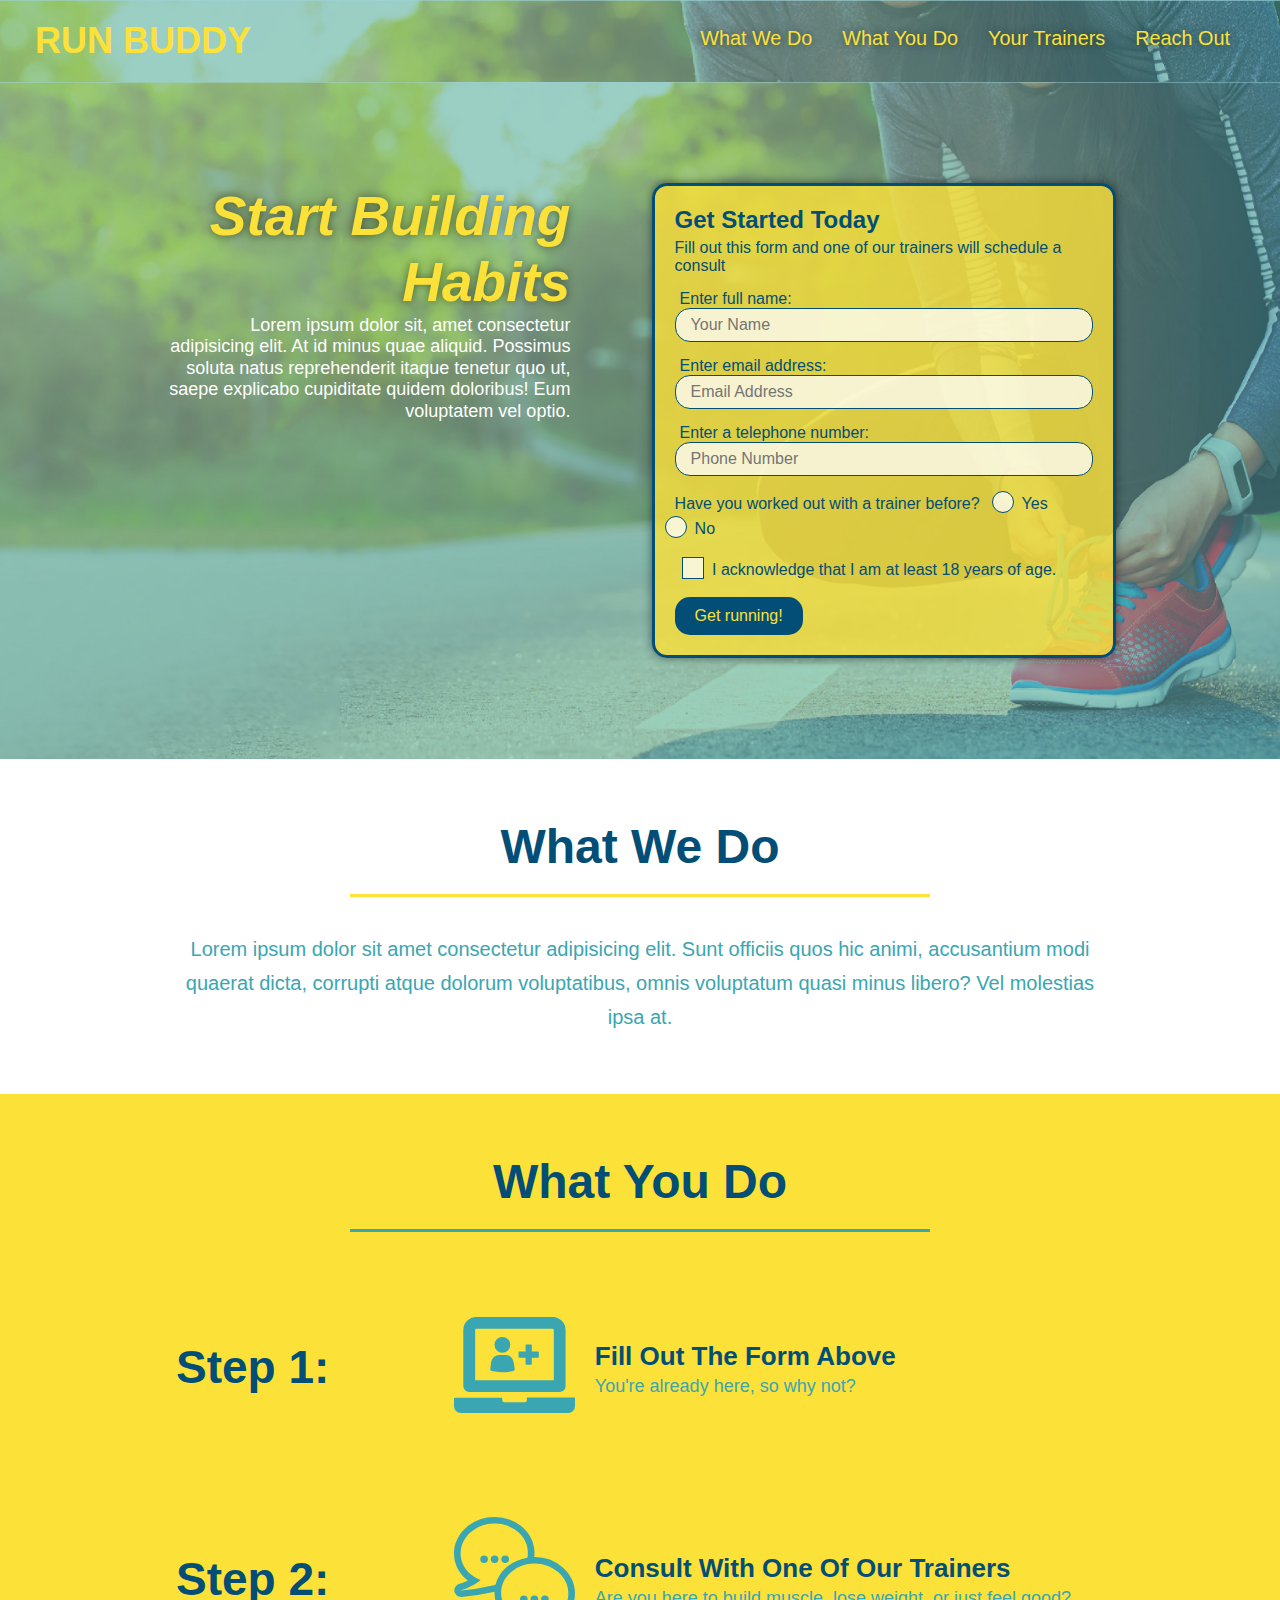
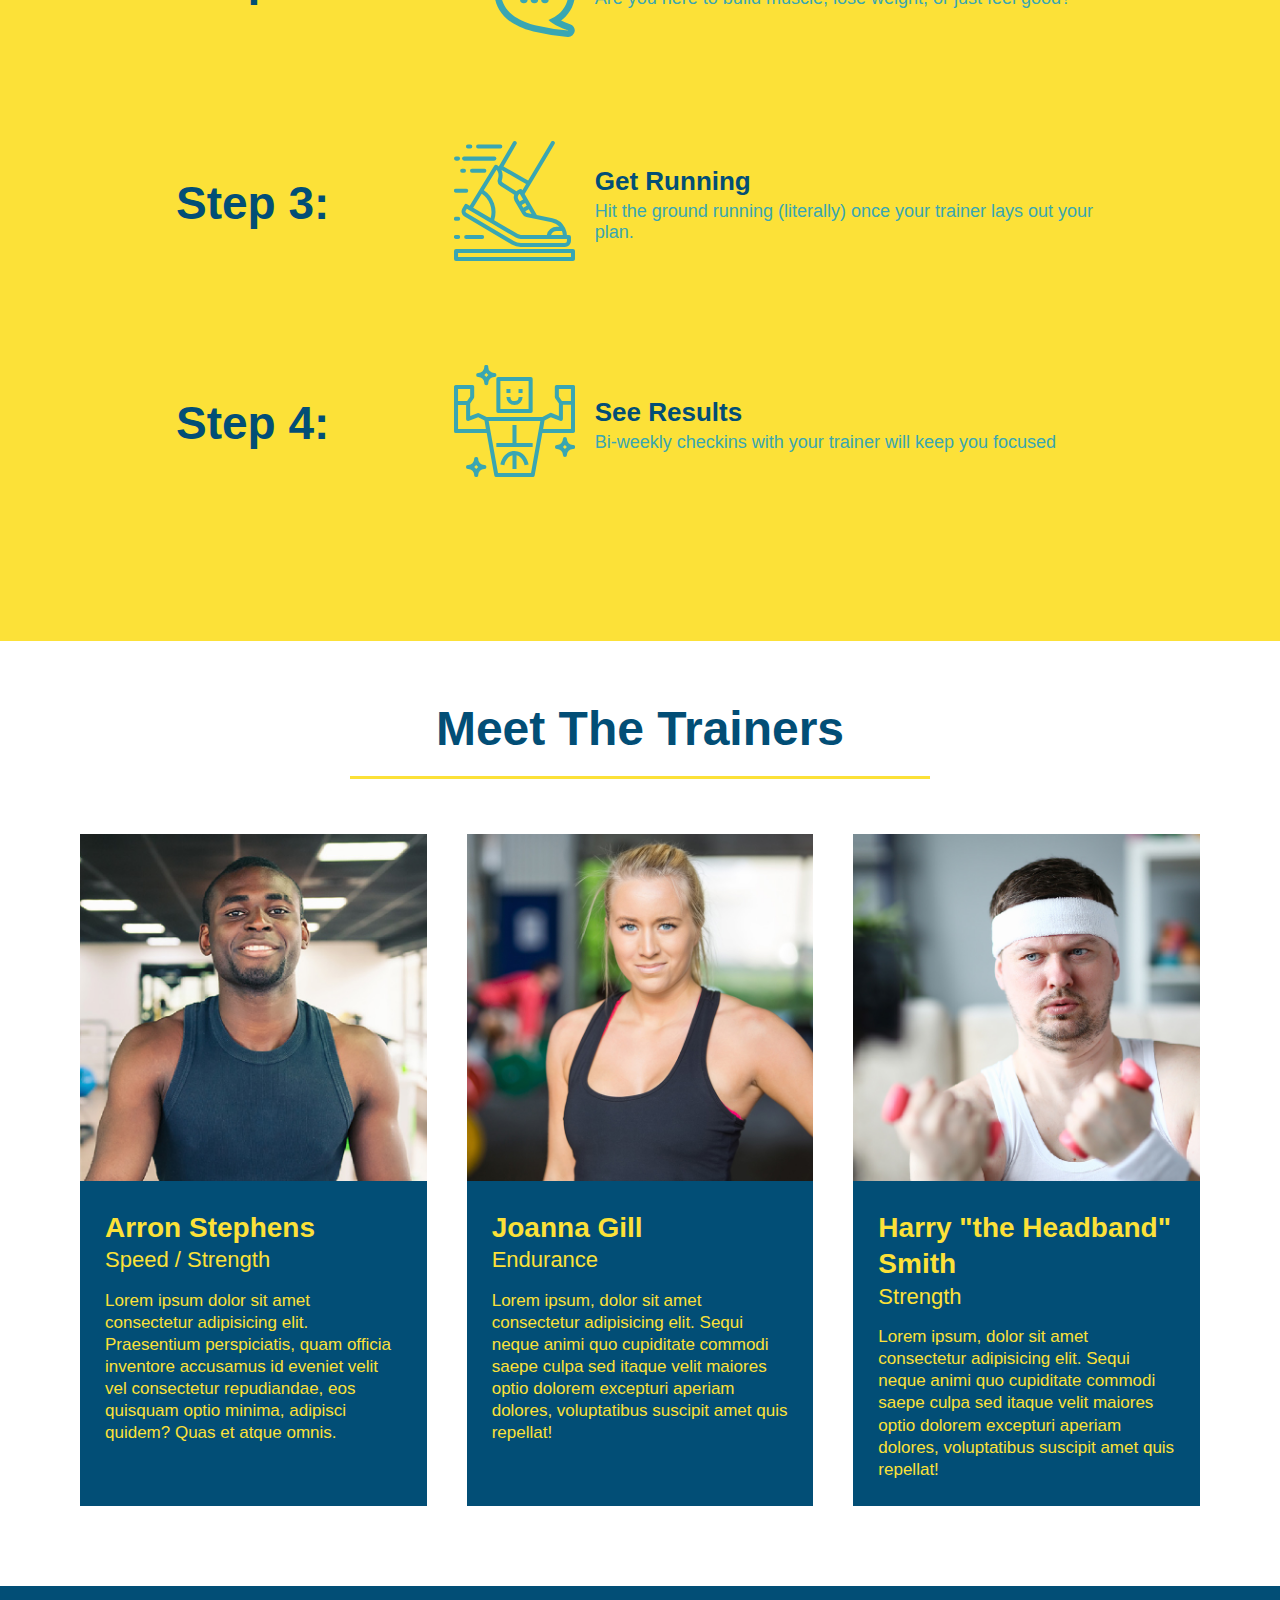
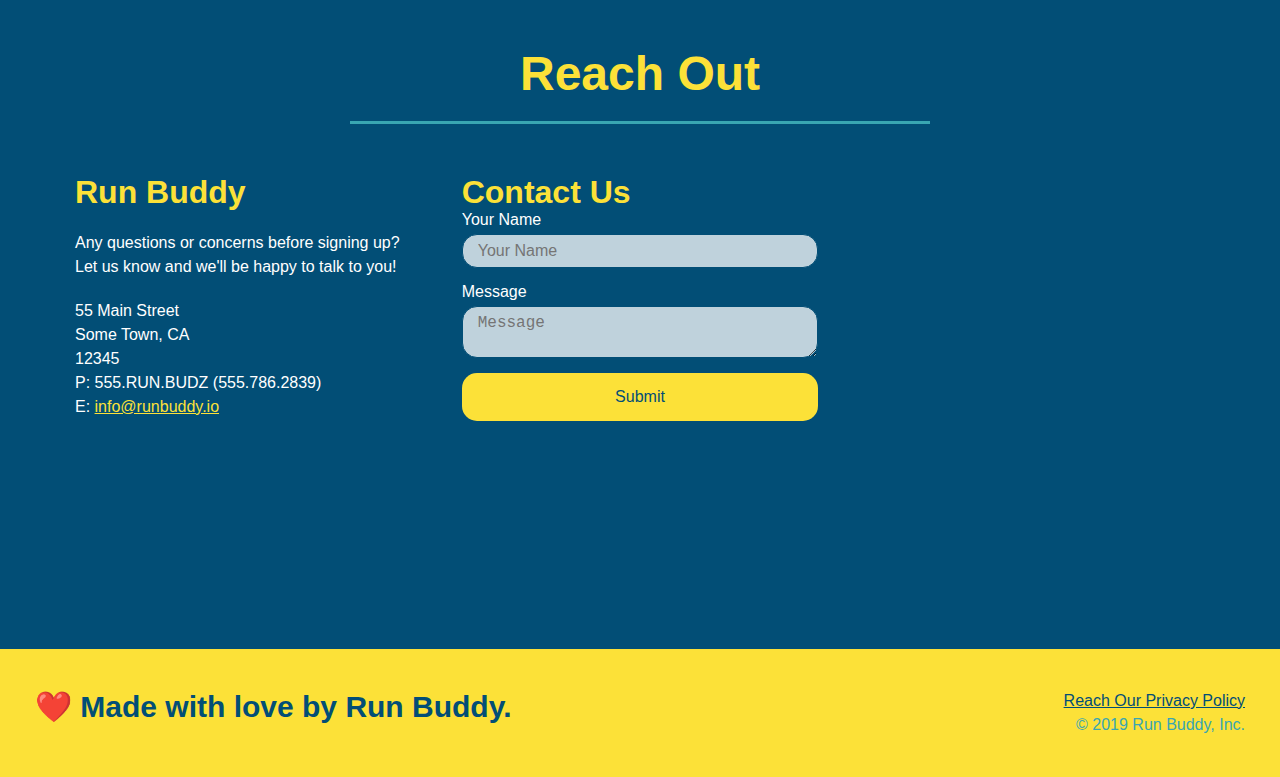
<file: index.html>
<!DOCTYPE html>
<html lang="en">
    <head>
        <meta charset="UTF-8" />
        <meta name="viewport" content="width=device-width, initial-scale=1.0" />
        <title>Run Buddy</title>
    </head>
    <body>
        <!-- navigation -->
        <header>
            <link rel="stylesheet" href="./assets/css/style.css" />
            <h1>
                <a href="./">RUN BUDDY</a>
            </h1>
            <nav>
                <!-- Unordered list element -->
                <ul>
                    <!-- List item element -->
                    <li>
                        <!-- Anchor element -->
                        <a href="#what-we-do">What We Do</a>
                    </li>

                    <li>
                        <a href="#what-you-do">What You Do</a>
                    </li>

                    <li>
                        <a href="#your-trainers">Your Trainers</a>
                    </li>

                    <li>
                        <a href="#reach-out">Reach Out</a>
                    </li>
                </ul>
            </nav>
        </header>
        
        <!-- hero/jumbotron -->
        <section class="hero">
            <div class="hero-cta">
                <h2>Start Building Habits</h2>
                <p>
                    Lorem ipsum dolor sit, amet consectetur adipisicing elit. At id minus quae aliquid. Possimus soluta natus reprehenderit itaque tenetur quo ut, saepe explicabo cupiditate quidem doloribus! Eum voluptatem vel optio.
                </p> 
            </div>
            <div class="hero-form">
                <h3>Get Started Today</h3>
                <p>Fill out this form and one of our trainers will schedule a consult</p>
                <form>
                    <label for="name">Enter full name:</label>
                    <input type="text" placeholder="Your Name" name="name" id="name" class="form-input" />

                    <label for="email">Enter email address:</label>
                    <input type="email" placeholder="Email Address" name="email" id="email" class="form-input" />

                    <label for="phone">Enter a telephone number:</label>
                    <input type="tel" placeholder="Phone Number" name="phone" id="phone" class="form-input" />
                    <p>
                        Have you worked out with a trainer before?
                        <span class="radio-wrapper">
                            <input type="radio" name="trainer-confirm" id="trainer-yes" />
                            <label for="trainer-yes">Yes</label>
                          </span>
                          <span class="radio-wrapper">
                            <input type="radio" name="trainer-confirm" id="trainer-no" />
                            <label for="trainer-no">No</label>
                          </span>
                        </p>
                        <p>
                          <span class="checkbox-wrapper">
                            <input type="checkbox" name="age-confirm" id="checkbox" />
                            <label for="checkbox">I acknowledge that I am at least 18 years of age.</label>
                          </span>
                        </p>
                    <button type="submit">
                        Get running!
                    </button>                                        
                </form>
            </div>
        </section>

        <!-- "what we do" section-->
        <section id="what-we-do" class="intro">
            <div class="flex-row">
                <h2 class="section-title primary-border">What We Do</h2>
            </div>
            <div class="flex-row">
                <p>
                    Lorem ipsum dolor sit amet consectetur adipisicing elit. Sunt officiis quos hic animi, 
                    accusantium modi quaerat dicta, corrupti atque dolorum voluptatibus, omnis voluptatum quasi minus libero? Vel molestias ipsa at.
                </p>
            </div>    
        </section>

        <!-- "what you do" section -->
        <section id="what-you-do" class="steps">
            <div class="flex-row">
                <h2 class="section-title secondary-border">
                    What You Do
                </h2> 
            </div>
            <div class="step">
                <h3>Step 1:</h3>
                <div class="step-info">
                  <div class="step-img">
                    <img src="./assets/images/step-1.svg" alt="" />
                  </div>
                  <div class="step-text">
                    <h4>Fill Out The Form Above</h4>
                    <p>You're already here, so why not?</p>
                  </div>
                </div>
              </div>
              <div class="step">
                <h3>Step 2:</h3>
                <div class="step-info">
                  <div class="step-img">
                    <img src="./assets/images/step-2.svg" alt="" />
                  </div>
                  <div class="step-text">
                    <h4>Consult With One Of Our Trainers</h4>
                    <p>Are you here to build muscle, lose weight, or just feel good?</p>
                  </div>
                </div>
              </div>
              <div class="step">
                <h3>Step 3:</h3>
                <div class="step-info">
                  <div class="step-img">
                    <img src="./assets/images/step-3.svg" alt="" />
                  </div>
                  <div class="step-text">
                    <h4>Get Running</h4>
                    <p>Hit the ground running (literally) once your trainer lays out your plan.</p>
                  </div>
                </div>
              </div>
              <div class="step">
                <h3>Step 4:</h3>
                <div class="step-info">
                  <div class="step-img">
                    <img src="./assets/images/step-4.svg" alt="" />
                  </div>
                  <div class="step-text">
                    <h4>See Results</h4>
                    <p>Bi-weekly checkins with your trainer will keep you focused</p>
                  </div>
                </div>
              </div>
            </div>
        </section>

        <!-- "meet the trainers" section -->
        <section id="your-trainers">
            <!-- first trainer bio -->
            <div class="flex-row">
                <h2 class="section-title primary-border">Meet The Trainers</h2>
            </div>
            <div class="trainers">
                <article class="trainer">
                    <img src="./assets/images/trainer-1.jpg" alt="Arron Stephens in his workout clothes, ready to pump iron" />
                    <div class="trainer-bio">
                        <h3 class="trainer-name">Arron Stephens</h3>
                        <h4 class="trainer-role">Speed / Strength</h4>
                        <p>
                            Lorem ipsum dolor sit amet consectetur adipisicing elit. Praesentium perspiciatis, quam officia inventore accusamus id eveniet velit vel consectetur 
                            repudiandae, eos quisquam optio minima, adipisci quidem? Quas et atque omnis.
                        </p>
                    </div>
                </article>
    
                <!-- second trainer bio -->
                <article class="trainer">
                    <img src="./assets/images/trainer-2.jpg" alt="Joanna Gill cooling off after a workout" />
                    <div class="trainer-bio">
                        <h3 class="trainer-name">Joanna Gill</h3>
                        <h4 class="trainer-role">Endurance</h4>
                        <p>
                            Lorem ipsum, dolor sit amet consectetur adipisicing elit. Sequi neque animi quo cupiditate commodi saepe culpa sed
                            itaque velit maiores optio dolorem excepturi aperiam dolores, voluptatibus suscipit amet quis repellat!
                        </p>
                    </div>
                </article>
                
                <!-- third trainer bio -->
                <article class="trainer">
                    <img src="./assets/images/trainer-3.jpg" alt="Harry Smith wearing a headband and lifting comically small pink weights" />
                    <div class="trainer-bio">
                        <h3 class="trainer-name">Harry "the Headband" Smith</h3>
                        <h4 class="trainer-role">Strength</h4>
                        <p>
                            Lorem ipsum, dolor sit amet consectetur adipisicing elit. Sequi neque animi quo cupiditate commodi saepe culpa sed
                            itaque velit maiores optio dolorem excepturi aperiam dolores, voluptatibus suscipit amet quis repellat!
                        </p>
                    </div>
                </article>
            </div>
        </section>

        <!-- "reach out" section -->
        <section id="reach-out" class="contact">
            <div class="flex-row">
                <h2 class="section-title secondary-border">Reach Out</h2>
            </div>
            <div class="contact-info">
                <div>
                    <h3>Run Buddy</h3>
                    <p>
                        Any questions or concerns before signing up?
                        <br />
                        Let us know and we'll be happy to talk to you!
                    </p>
                    <address>
                        55 Main Street <br />
                        Some Town, CA <br />
                        12345 <br />
                        P: 555.RUN.BUDZ (555.786.2839) <br />
                        E: <a href="mailto:info@runbuddy.io">info@runbuddy.io</a>
                    </address>
                </div>

                <div class="contact-form">
                    <h3>Contact Us</h3>
                    <form>
                        <label for="contact-name">Your Name</label>
                        <input type="text" id="contact-name" placeholder="Your Name" />

                        <label for="contact-message">Message</label>
                        <textarea id="contact-message" placeholder="Message"></textarea>

                        <button type="submit">Submit</button>
                    </form>
                </div>
                <iframe src="https://www.google.com/maps/embed?pb=!1m18!1m12!1m3!1d3443.3490832942266!2d-97.7200128845683!3d30.34102748177537!2m3!1f0!2f0!3f0!3m2!1i1024!2i768!4f13.1!3m3!1m2!1s0x8644ca35d03d1349%3A0x399d053a880cf57b!2s801%20Sugaree%20Ave%2C%20Austin%2C%20TX%2078757!5e0!3m2!1sen!2sus!4v1620877332477!5m2!1sen!2sus"
                 width="400" 
                 height="400" 
                 style="border:0;" 
                 allowfullscreen="" 
                 loading="lazy">
                </iframe>
            </div>
        </section>

        <!-- footer -->
        <footer>
            <h2>❤️ Made with love by Run Buddy.</h2>
            <div>
                <a href="./privacy-policy.html">Reach Our Privacy Policy</a><br />
                &copy; 2019 Run Buddy, Inc.
            </div>
        </footer>
    </body>
</html>
</file>
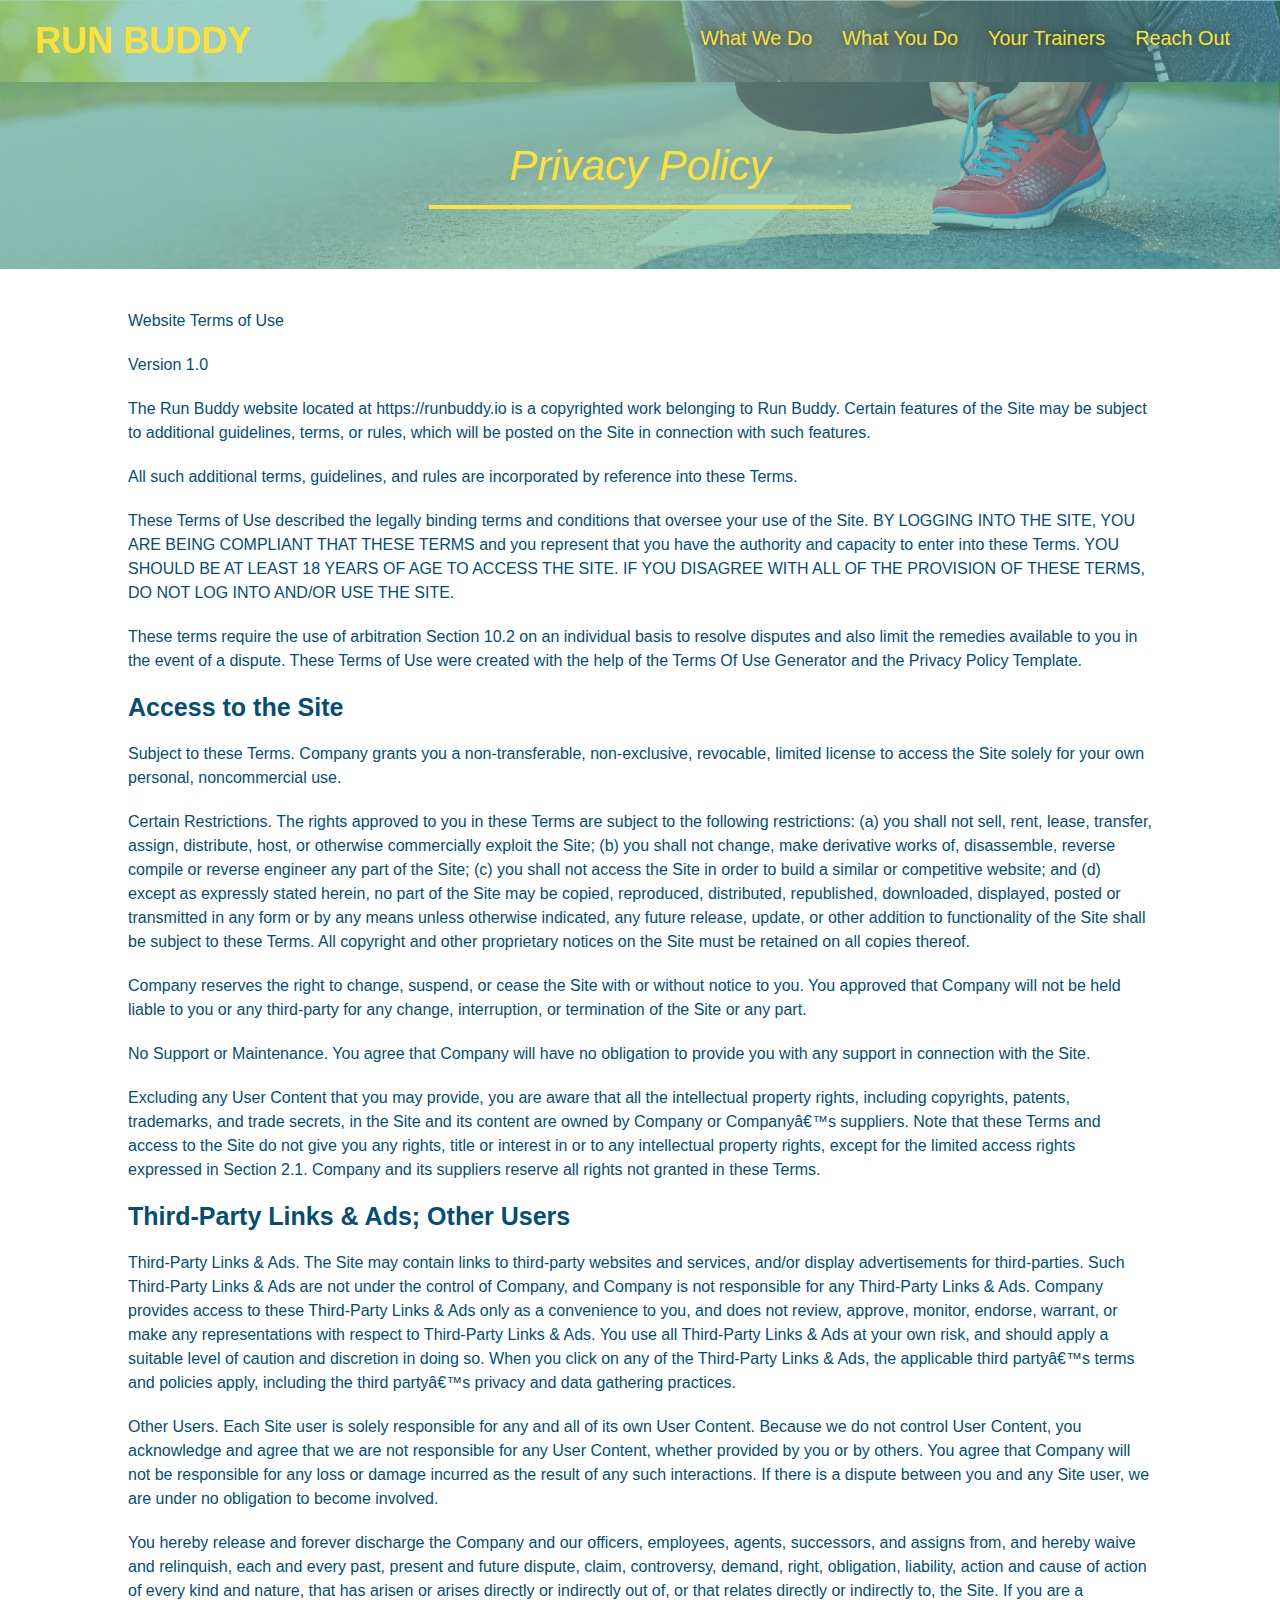
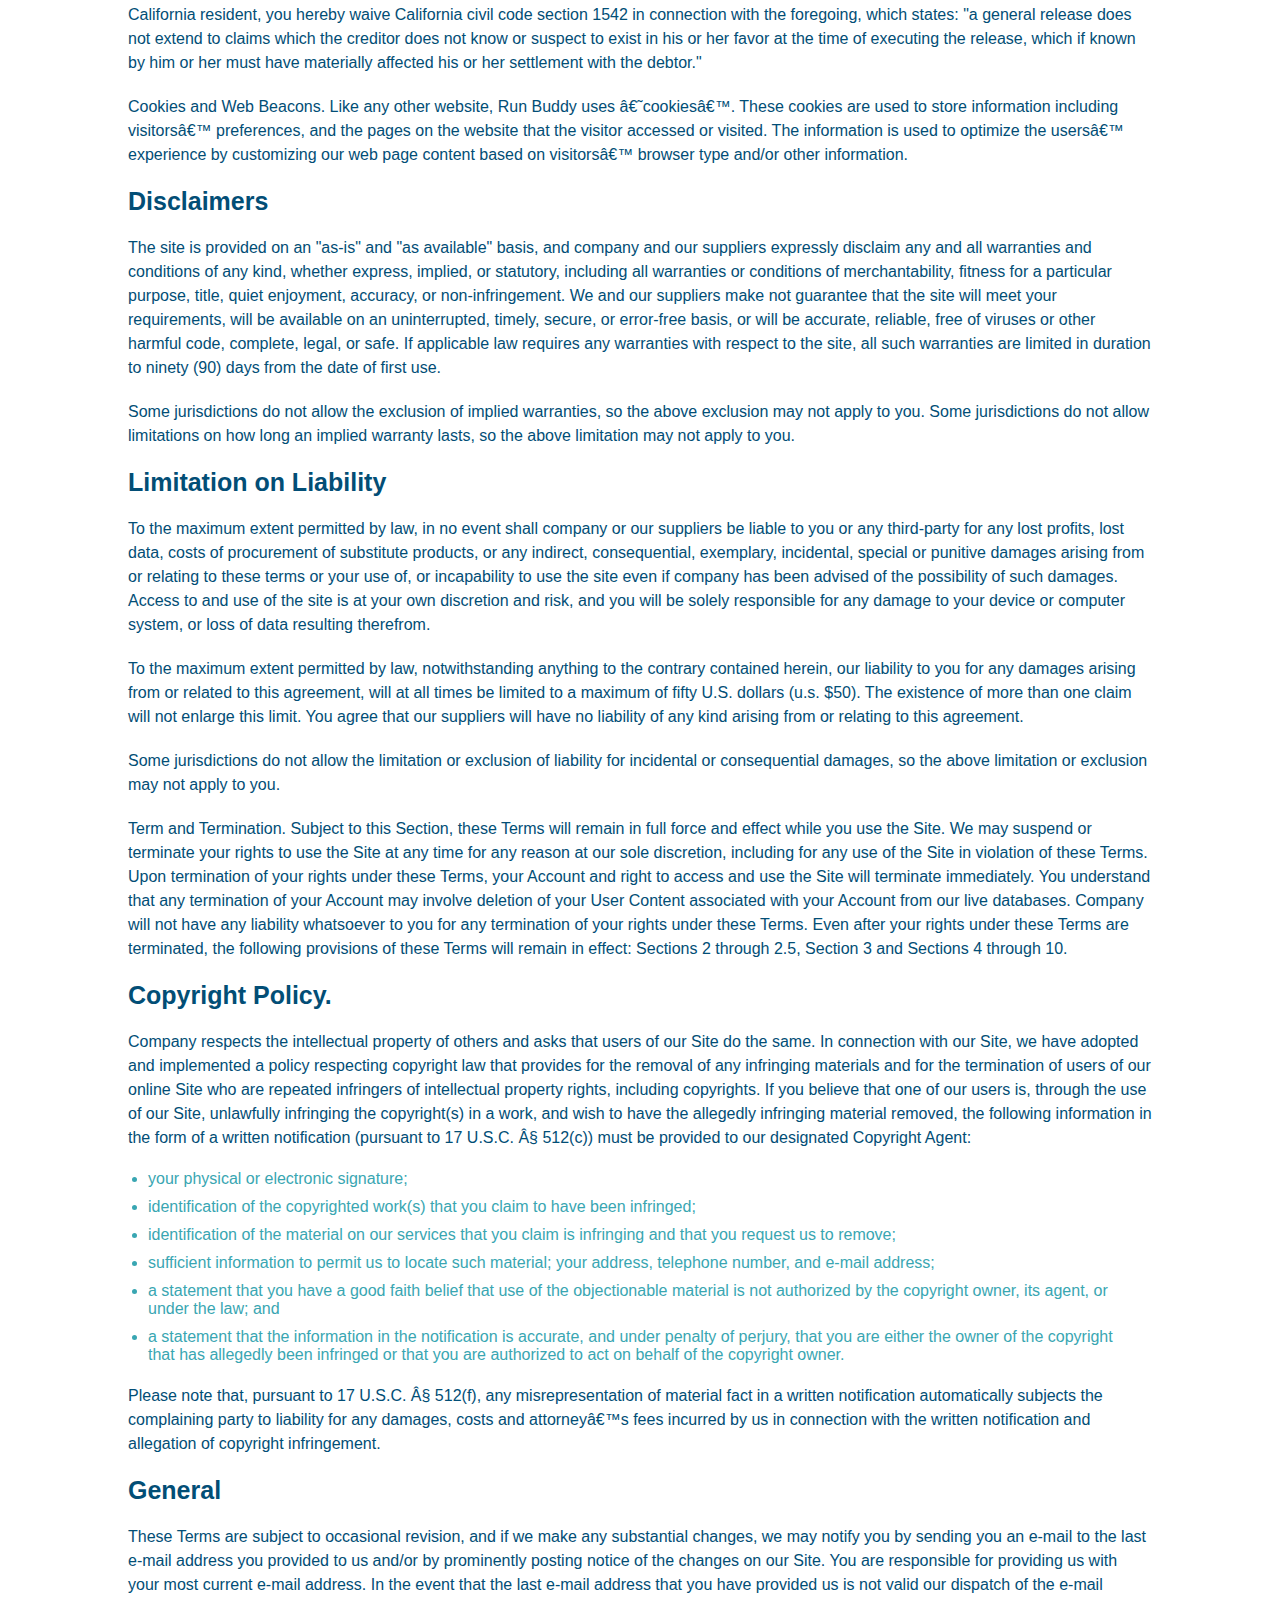
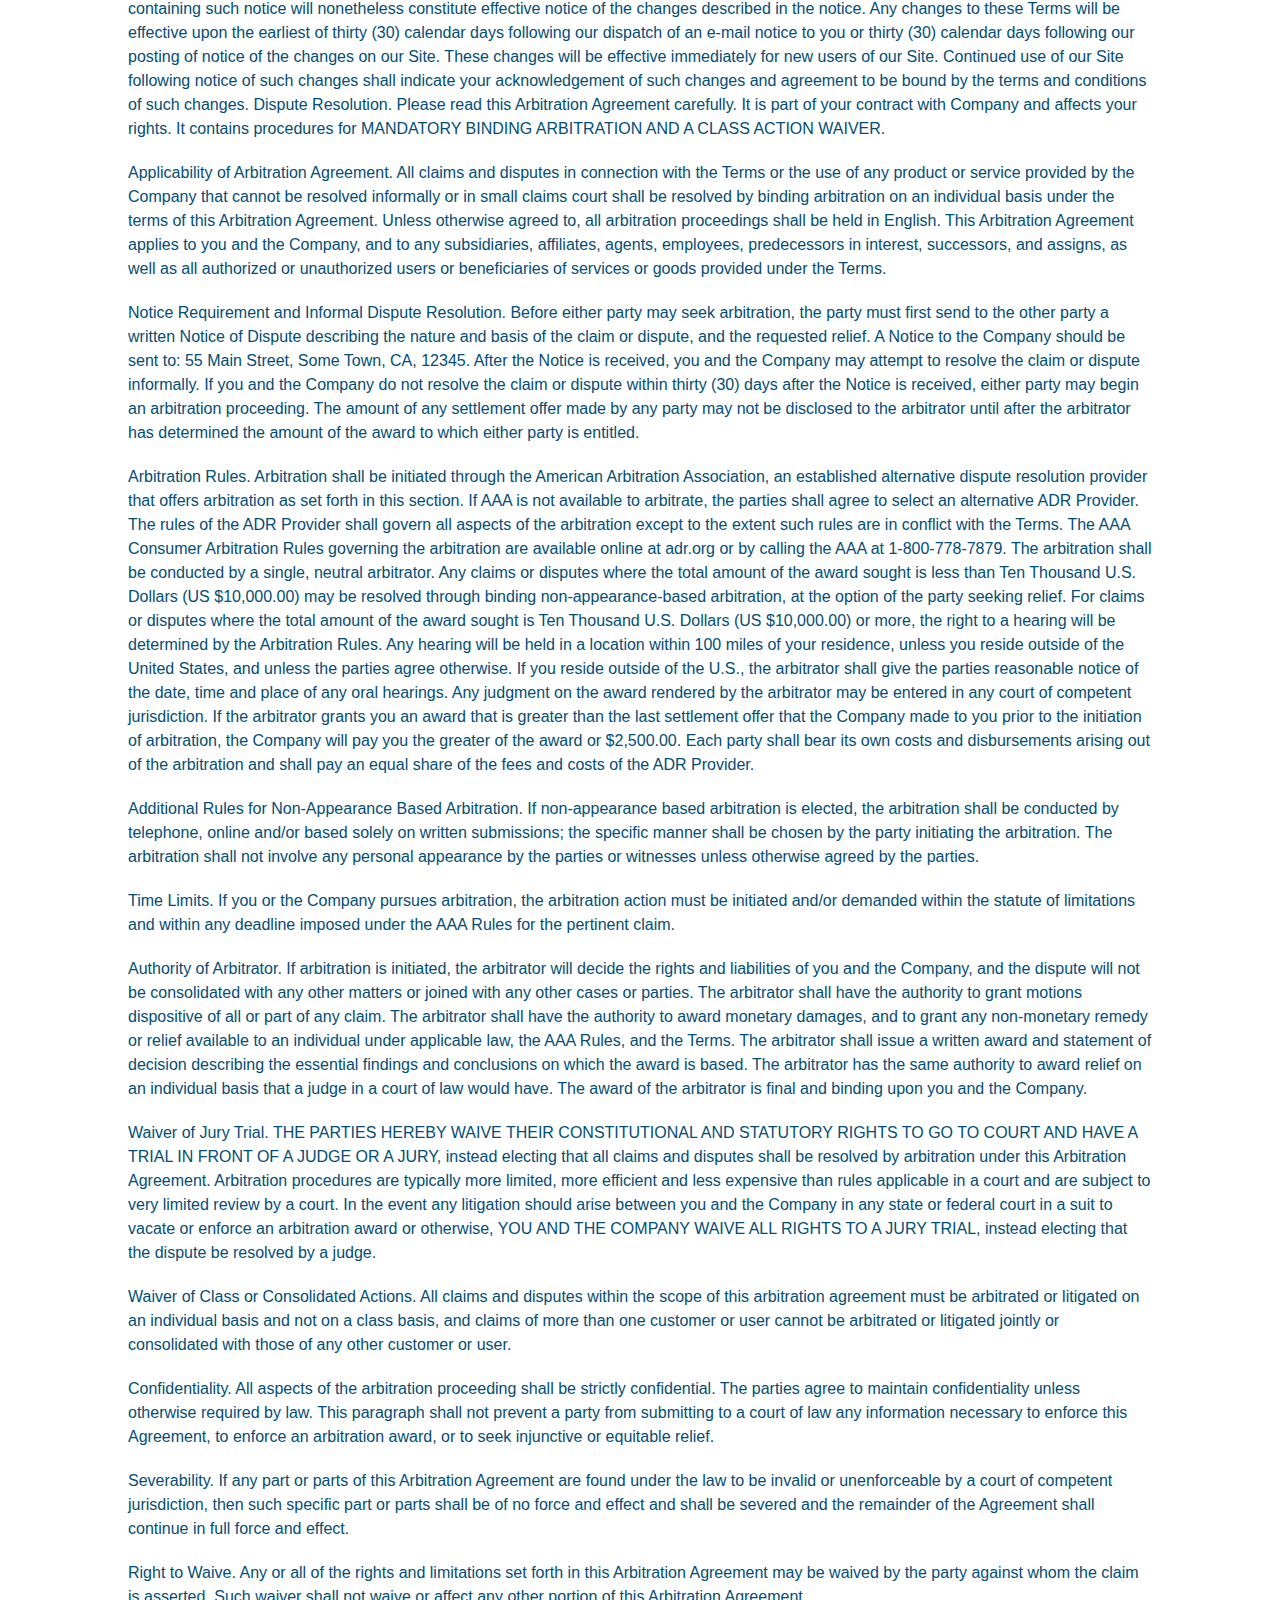
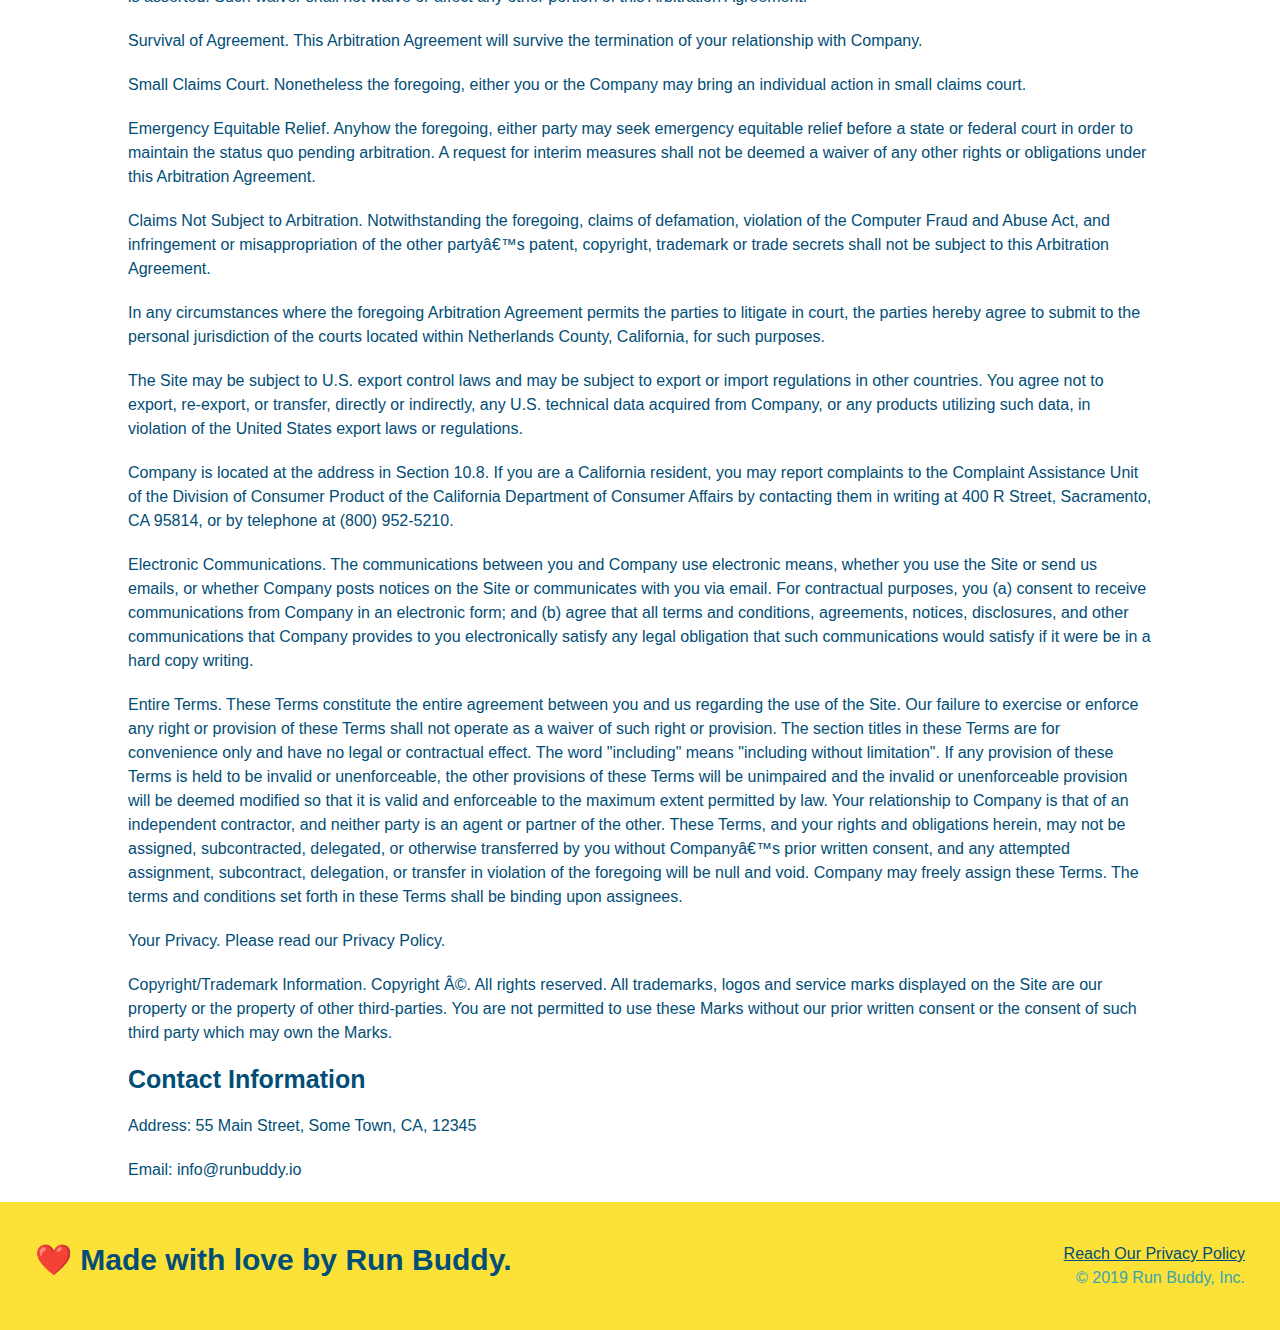
<file: privacy-policy.html>
<!DOCTYPE html>
<html lang="en">
    <head>
        <meta charset="UTF-8">
        <meta name="viewport" content="width=device-width, initial-scale=1.0" />
        <title>Privacy Policy - Run Buddy</title>
        <link rel="stylesheet" href="./assets/css/style.css" />
        <link rel="stylesheet" href="./assets/css/secondary-styles.css" />
    </head>
    <body>
        <!-- navigation -->
        <header>
            <h1>
                <a href="./index.html">RUN BUDDY</a>
            </h1>
            <nav>
                <!-- Unordered list element -->
                <ul>
                    <!-- List item element -->
                    <li>
                        <!-- Anchor element -->
                        <a href="./index.html#what-we-do">What We Do</a>
                    </li>

                    <li>
                        <a href="./index.html#what-you-do">What You Do</a>
                    </li>

                    <li>
                        <a href="./index.html#your-trainers">Your Trainers</a>
                    </li>

                    <li>
                        <a href="./index.html#reach-out">Reach Out</a>
                    </li>
                </ul>
            </nav>
        </header>

        <section class="hero">
            <h2 class="page-title">
                Privacy Policy
            </h2>
        </section>

        <article class="secondary-content">
            <p>
                Website Terms of Use
            </p>

            <p>
                Version 1.0
            </p>

            <p>
                The Run Buddy website located at https://runbuddy.io is a copyrighted work belonging to Run Buddy. Certain
                features of the Site may be subject to additional guidelines, terms, or rules, which will be posted on the Site
                in connection with such features.
            </p>

            <p>
                All such additional terms, guidelines, and rules are incorporated by reference into these Terms.
            </p>

            <p>
                These Terms of Use described the legally binding terms and conditions that oversee your use of the Site. BY
                LOGGING INTO THE SITE, YOU ARE BEING COMPLIANT THAT THESE TERMS and you represent that you have the authority
                and capacity to enter into these Terms. YOU SHOULD BE AT LEAST 18 YEARS OF AGE TO ACCESS THE SITE. IF YOU
                DISAGREE WITH ALL OF THE PROVISION OF THESE TERMS, DO NOT LOG INTO AND/OR USE THE SITE.
            </p>

            <p>
                These terms require the use of arbitration Section 10.2 on an individual basis to resolve disputes and also
                limit the remedies available to you in the event of a dispute. These Terms of Use were created with the help of
                the Terms Of Use Generator and the Privacy Policy Template.
            </p>

            <h3>
                Access to the Site
            </h3>

            <p>
                Subject to these Terms. Company grants you a non-transferable, non-exclusive, revocable, limited license to
                access the Site solely for your own personal, noncommercial use.
            </p>

            <p>
                Certain Restrictions. The rights approved to you in these Terms are subject to the following restrictions: (a)
                you shall not sell, rent, lease, transfer, assign, distribute, host, or otherwise commercially exploit the Site;
                (b) you shall not change, make derivative works of, disassemble, reverse compile or reverse engineer any part of
                the Site; (c) you shall not access the Site in order to build a similar or competitive website; and (d) except
                as expressly stated herein, no part of the Site may be copied, reproduced, distributed, republished, downloaded,
                displayed, posted or transmitted in any form or by any means unless otherwise indicated, any future release,
                update, or other addition to functionality of the Site shall be subject to these Terms. All copyright and other
                proprietary notices on the Site must be retained on all copies thereof.
            </p>

            <p>
                Company reserves the right to change, suspend, or cease the Site with or without notice to you. You approved
                that Company will not be held liable to you or any third-party for any change, interruption, or termination of
                the Site or any part.
            </p>

            <p>
                No Support or Maintenance. You agree that Company will have no obligation to provide you with any support in
                connection with the Site.
            </p>

            <p>
                Excluding any User Content that you may provide, you are aware that all the intellectual property rights,
                including copyrights, patents, trademarks, and trade secrets, in the Site and its content are owned by Company
                or Companyâ€™s suppliers. Note that these Terms and access to the Site do not give you any rights, title or
                interest in or to any intellectual property rights, except for the limited access rights expressed in Section
                2.1. Company and its suppliers reserve all rights not granted in these Terms.
            </p>

            <h3>
                Third-Party Links & Ads; Other Users
            </h3>

            <p>
                Third-Party Links & Ads. The Site may contain links to third-party websites and services, and/or display
                advertisements for third-parties. Such Third-Party Links & Ads are not under the control of Company, and Company
                is not responsible for any Third-Party Links & Ads. Company provides access to these Third-Party Links & Ads
                only as a convenience to you, and does not review, approve, monitor, endorse, warrant, or make any
                representations with respect to Third-Party Links & Ads. You use all Third-Party Links & Ads at your own risk,
                and should apply a suitable level of caution and discretion in doing so. When you click on any of the
                Third-Party Links & Ads, the applicable third partyâ€™s terms and policies apply, including the third partyâ€™s
                privacy and data gathering practices.
            </p>

            <p>
                Other Users. Each Site user is solely responsible for any and all of its own User Content. Because we do not
                control User Content, you acknowledge and agree that we are not responsible for any User Content, whether
                provided by you or by others. You agree that Company will not be responsible for any loss or damage incurred as
                the result of any such interactions. If there is a dispute between you and any Site user, we are under no
                obligation to become involved.
            </p>

            <p>
                You hereby release and forever discharge the Company and our officers, employees, agents, successors, and
                assigns from, and hereby waive and relinquish, each and every past, present and future dispute, claim,
                controversy, demand, right, obligation, liability, action and cause of action of every kind and nature, that has
                arisen or arises directly or indirectly out of, or that relates directly or indirectly to, the Site. If you are
                a California resident, you hereby waive California civil code section 1542 in connection with the foregoing,
                which states: "a general release does not extend to claims which the creditor does not know or suspect to exist
                in his or her favor at the time of executing the release, which if known by him or her must have materially
                affected his or her settlement with the debtor."
            </p>

            <p>
                Cookies and Web Beacons. Like any other website, Run Buddy uses â€˜cookiesâ€™. These cookies are used to store
                information including visitorsâ€™ preferences, and the pages on the website that the visitor accessed or visited.
                The information is used to optimize the usersâ€™ experience by customizing our web page content based on visitorsâ€™
                browser type and/or other information.
            </p>

            <h3>
                Disclaimers
            </h3>

            <p>
                The site is provided on an "as-is" and "as available" basis, and company and our suppliers expressly disclaim
                any and all warranties and conditions of any kind, whether express, implied, or statutory, including all
                warranties or conditions of merchantability, fitness for a particular purpose, title, quiet enjoyment, accuracy,
                or non-infringement. We and our suppliers make not guarantee that the site will meet your requirements, will be
                available on an uninterrupted, timely, secure, or error-free basis, or will be accurate, reliable, free of
                viruses or other harmful code, complete, legal, or safe. If applicable law requires any warranties with respect
                to the site, all such warranties are limited in duration to ninety (90) days from the date of first use.
            </p>

            <p>
                Some jurisdictions do not allow the exclusion of implied warranties, so the above exclusion may not apply to
                you. Some jurisdictions do not allow limitations on how long an implied warranty lasts, so the above limitation
                may not apply to you.
            </p>

            <h3>
                Limitation on Liability
            </h3>

            <p>
                To the maximum extent permitted by law, in no event shall company or our suppliers be liable to you or any
                third-party for any lost profits, lost data, costs of procurement of substitute products, or any indirect,
                consequential, exemplary, incidental, special or punitive damages arising from or relating to these terms or
                your use of, or incapability to use the site even if company has been advised of the possibility of such
                damages. Access to and use of the site is at your own discretion and risk, and you will be solely responsible
                for any damage to your device or computer system, or loss of data resulting therefrom.
            </p>

            <p>
                To the maximum extent permitted by law, notwithstanding anything to the contrary contained herein, our liability
                to you for any damages arising from or related to this agreement, will at all times be limited to a maximum of
                fifty U.S. dollars (u.s. $50). The existence of more than one claim will not enlarge this limit. You agree that
                our suppliers will have no liability of any kind arising from or relating to this agreement.
            </p>

            <p>
                Some jurisdictions do not allow the limitation or exclusion of liability for incidental or consequential
                damages, so the above limitation or exclusion may not apply to you.
            </p>

            <p>
                Term and Termination. Subject to this Section, these Terms will remain in full force and effect while you use
                the Site. We may suspend or terminate your rights to use the Site at any time for any reason at our sole
                discretion, including for any use of the Site in violation of these Terms. Upon termination of your rights under
                these Terms, your Account and right to access and use the Site will terminate immediately. You understand that
                any termination of your Account may involve deletion of your User Content associated with your Account from our
                live databases. Company will not have any liability whatsoever to you for any termination of your rights under
                these Terms. Even after your rights under these Terms are terminated, the following provisions of these Terms
                will remain in effect: Sections 2 through 2.5, Section 3 and Sections 4 through 10.
            </p>

            <h3>
                Copyright Policy.
            </h3>

            <p>
                Company respects the intellectual property of others and asks that users of our Site do the same. In connection
                with our Site, we have adopted and implemented a policy respecting copyright law that provides for the removal
                of any infringing materials and for the termination of users of our online Site who are repeated infringers of
                intellectual property rights, including copyrights. If you believe that one of our users is, through the use of
                our Site, unlawfully infringing the copyright(s) in a work, and wish to have the allegedly infringing material
                removed, the following information in the form of a written notification (pursuant to 17 U.S.C. Â§ 512(c)) must
                be provided to our designated Copyright Agent:
            </p>

            <ul>
                <li>
                your physical or electronic signature;
                </li>
                <li>
                identification of the copyrighted work(s) that you claim to have been infringed;
                </li>
                <li>
                identification of the material on our services that you claim is infringing and that you request us to remove;
                </li>
                <li>
                sufficient information to permit us to locate such material; your address, telephone number, and e-mail
                address;
                </li>
                <li>
                a statement that you have a good faith belief that use of the objectionable material is not authorized by the
                copyright owner, its agent, or under the law; and
                </li>
                <li>
                a statement that the information in the notification is accurate, and under penalty of perjury, that you are
                either the owner of the copyright that has allegedly been infringed or that you are authorized to act on
                behalf of the copyright owner.
                </li>
            </ul>

            <p>
                Please note that, pursuant to 17 U.S.C. Â§ 512(f), any misrepresentation of material fact in a written
                notification automatically subjects the complaining party to liability for any damages, costs and attorneyâ€™s
                fees incurred by us in connection with the written notification and allegation of copyright infringement.
            </p>

            <h3>
                General
            </h3>

            <p>
                These Terms are subject to occasional revision, and if we make any substantial changes, we may notify you by
                sending you an e-mail to the last e-mail address you provided to us and/or by prominently posting notice of the
                changes on our Site. You are responsible for providing us with your most current e-mail address. In the event
                that the last e-mail address that you have provided us is not valid our dispatch of the e-mail containing such
                notice will nonetheless constitute effective notice of the changes described in the notice. Any changes to these
                Terms will be effective upon the earliest of thirty (30) calendar days following our dispatch of an e-mail
                notice to you or thirty (30) calendar days following our posting of notice of the changes on our Site. These
                changes will be effective immediately for new users of our Site. Continued use of our Site following notice of
                such changes shall indicate your acknowledgement of such changes and agreement to be bound by the terms and
                conditions of such changes. Dispute Resolution. Please read this Arbitration Agreement carefully. It is part of
                your contract with Company and affects your rights. It contains procedures for MANDATORY BINDING ARBITRATION AND
                A CLASS ACTION WAIVER.
            </p>

            <p>
                Applicability of Arbitration Agreement. All claims and disputes in connection with the Terms or the use of any
                product or service provided by the Company that cannot be resolved informally or in small claims court shall be
                resolved by binding arbitration on an individual basis under the terms of this Arbitration Agreement. Unless
                otherwise agreed to, all arbitration proceedings shall be held in English. This Arbitration Agreement applies to
                you and the Company, and to any subsidiaries, affiliates, agents, employees, predecessors in interest,
                successors, and assigns, as well as all authorized or unauthorized users or beneficiaries of services or goods
                provided under the Terms.
            </p>

            <p>
                Notice Requirement and Informal Dispute Resolution. Before either party may seek arbitration, the party must
                first send to the other party a written Notice of Dispute describing the nature and basis of the claim or
                dispute, and the requested relief. A Notice to the Company should be sent to: 55 Main Street, Some Town, CA,
                12345. After the Notice is received, you and the Company may attempt to resolve the claim or dispute informally.
                If you and the Company do not resolve the claim or dispute within thirty (30) days after the Notice is received,
                either party may begin an arbitration proceeding. The amount of any settlement offer made by any party may not
                be disclosed to the arbitrator until after the arbitrator has determined the amount of the award to which either
                party is entitled.
            </p>

            <p>
                Arbitration Rules. Arbitration shall be initiated through the American Arbitration Association, an established
                alternative dispute resolution provider that offers arbitration as set forth in this section. If AAA is not
                available to arbitrate, the parties shall agree to select an alternative ADR Provider. The rules of the ADR
                Provider shall govern all aspects of the arbitration except to the extent such rules are in conflict with the
                Terms. The AAA Consumer Arbitration Rules governing the arbitration are available online at adr.org or by
                calling the AAA at 1-800-778-7879. The arbitration shall be conducted by a single, neutral arbitrator. Any
                claims or disputes where the total amount of the award sought is less than Ten Thousand U.S. Dollars (US
                $10,000.00) may be resolved through binding non-appearance-based arbitration, at the option of the party seeking
                relief. For claims or disputes where the total amount of the award sought is Ten Thousand U.S. Dollars (US
                $10,000.00) or more, the right to a hearing will be determined by the Arbitration Rules. Any hearing will be
                held in a location within 100 miles of your residence, unless you reside outside of the United States, and
                unless the parties agree otherwise. If you reside outside of the U.S., the arbitrator shall give the parties
                reasonable notice of the date, time and place of any oral hearings. Any judgment on the award rendered by the
                arbitrator may be entered in any court of competent jurisdiction. If the arbitrator grants you an award that is
                greater than the last settlement offer that the Company made to you prior to the initiation of arbitration, the
                Company will pay you the greater of the award or $2,500.00. Each party shall bear its own costs and
                disbursements arising out of the arbitration and shall pay an equal share of the fees and costs of the ADR
                Provider.
            </p>

            <p>
                Additional Rules for Non-Appearance Based Arbitration. If non-appearance based arbitration is elected, the
                arbitration shall be conducted by telephone, online and/or based solely on written submissions; the specific
                manner shall be chosen by the party initiating the arbitration. The arbitration shall not involve any personal
                appearance by the parties or witnesses unless otherwise agreed by the parties.
            </p>

            <p>
                Time Limits. If you or the Company pursues arbitration, the arbitration action must be initiated and/or demanded
                within the statute of limitations and within any deadline imposed under the AAA Rules for the pertinent claim.
            </p>

            <p>
                Authority of Arbitrator. If arbitration is initiated, the arbitrator will decide the rights and liabilities of
                you and the Company, and the dispute will not be consolidated with any other matters or joined with any other
                cases or parties. The arbitrator shall have the authority to grant motions dispositive of all or part of any
                claim. The arbitrator shall have the authority to award monetary damages, and to grant any non-monetary remedy
                or relief available to an individual under applicable law, the AAA Rules, and the Terms. The arbitrator shall
                issue a written award and statement of decision describing the essential findings and conclusions on which the
                award is based. The arbitrator has the same authority to award relief on an individual basis that a judge in a
                court of law would have. The award of the arbitrator is final and binding upon you and the Company.
            </p>

            <p>
                Waiver of Jury Trial. THE PARTIES HEREBY WAIVE THEIR CONSTITUTIONAL AND STATUTORY RIGHTS TO GO TO COURT AND HAVE
                A TRIAL IN FRONT OF A JUDGE OR A JURY, instead electing that all claims and disputes shall be resolved by
                arbitration under this Arbitration Agreement. Arbitration procedures are typically more limited, more efficient
                and less expensive than rules applicable in a court and are subject to very limited review by a court. In the
                event any litigation should arise between you and the Company in any state or federal court in a suit to vacate
                or enforce an arbitration award or otherwise, YOU AND THE COMPANY WAIVE ALL RIGHTS TO A JURY TRIAL, instead
                electing that the dispute be resolved by a judge.
            </p>

            <p>
                Waiver of Class or Consolidated Actions. All claims and disputes within the scope of this arbitration agreement
                must be arbitrated or litigated on an individual basis and not on a class basis, and claims of more than one
                customer or user cannot be arbitrated or litigated jointly or consolidated with those of any other customer or
                user.
            </p>

            <p>
                Confidentiality. All aspects of the arbitration proceeding shall be strictly confidential. The parties agree to
                maintain confidentiality unless otherwise required by law. This paragraph shall not prevent a party from
                submitting to a court of law any information necessary to enforce this Agreement, to enforce an arbitration
                award, or to seek injunctive or equitable relief.
            </p>

            <p>
                Severability. If any part or parts of this Arbitration Agreement are found under the law to be invalid or
                unenforceable by a court of competent jurisdiction, then such specific part or parts shall be of no force and
                effect and shall be severed and the remainder of the Agreement shall continue in full force and effect.
            </p>

            <p>
                Right to Waive. Any or all of the rights and limitations set forth in this Arbitration Agreement may be waived
                by the party against whom the claim is asserted. Such waiver shall not waive or affect any other portion of this
                Arbitration Agreement.
            </p>

            <p>
                Survival of Agreement. This Arbitration Agreement will survive the termination of your relationship with
                Company.
            </p>

            <p>
                Small Claims Court. Nonetheless the foregoing, either you or the Company may bring an individual action in small
                claims court.
            </p>

            <p>
                Emergency Equitable Relief. Anyhow the foregoing, either party may seek emergency equitable relief before a
                state or federal court in order to maintain the status quo pending arbitration. A request for interim measures
                shall not be deemed a waiver of any other rights or obligations under this Arbitration Agreement.
            </p>

            <p>
                Claims Not Subject to Arbitration. Notwithstanding the foregoing, claims of defamation, violation of the
                Computer Fraud and Abuse Act, and infringement or misappropriation of the other partyâ€™s patent, copyright,
                trademark or trade secrets shall not be subject to this Arbitration Agreement.
            </p>

            <p>
                In any circumstances where the foregoing Arbitration Agreement permits the parties to litigate in court, the
                parties hereby agree to submit to the personal jurisdiction of the courts located within Netherlands County,
                California, for such purposes.
            </p>

            <p>
                The Site may be subject to U.S. export control laws and may be subject to export or import regulations in other
                countries. You agree not to export, re-export, or transfer, directly or indirectly, any U.S. technical data
                acquired from Company, or any products utilizing such data, in violation of the United States export laws or
                regulations.
            </p>

            <p>
                Company is located at the address in Section 10.8. If you are a California resident, you may report complaints
                to the Complaint Assistance Unit of the Division of Consumer Product of the California Department of Consumer
                Affairs by contacting them in writing at 400 R Street, Sacramento, CA 95814, or by telephone at (800) 952-5210.
            </p>

            <p>
                Electronic Communications. The communications between you and Company use electronic means, whether you use the
                Site or send us emails, or whether Company posts notices on the Site or communicates with you via email. For
                contractual purposes, you (a) consent to receive communications from Company in an electronic form; and (b)
                agree that all terms and conditions, agreements, notices, disclosures, and other communications that Company
                provides to you electronically satisfy any legal obligation that such communications would satisfy if it were be
                in a hard copy writing.
            </p>

            <p>
                Entire Terms. These Terms constitute the entire agreement between you and us regarding the use of the Site. Our
                failure to exercise or enforce any right or provision of these Terms shall not operate as a waiver of such right
                or provision. The section titles in these Terms are for convenience only and have no legal or contractual
                effect. The word "including" means "including without limitation". If any provision of these Terms is held to be
                invalid or unenforceable, the other provisions of these Terms will be unimpaired and the invalid or
                unenforceable provision will be deemed modified so that it is valid and enforceable to the maximum extent
                permitted by law. Your relationship to Company is that of an independent contractor, and neither party is an
                agent or partner of the other. These Terms, and your rights and obligations herein, may not be assigned,
                subcontracted, delegated, or otherwise transferred by you without Companyâ€™s prior written consent, and any
                attempted assignment, subcontract, delegation, or transfer in violation of the foregoing will be null and void.
                Company may freely assign these Terms. The terms and conditions set forth in these Terms shall be binding upon
                assignees.
            </p>

            <p>
                Your Privacy. Please read our Privacy Policy.
            </p>

            <p>
                Copyright/Trademark Information. Copyright Â©. All rights reserved. All trademarks, logos and service marks
                displayed on the Site are our property or the property of other third-parties. You are not permitted to use
                these Marks without our prior written consent or the consent of such third party which may own the Marks.
            </p>

            <h3>
                Contact Information
            </h3>

            <p>
                Address: 55 Main Street, Some Town, CA, 12345
            </p>

            <p>
                Email: info@runbuddy.io
            </p>

        </article>

        <!-- footer -->
        <footer>
            <h2>❤️ Made with love by Run Buddy.</h2>
            <div>
                <a href="#">Reach Our Privacy Policy</a><br />
                &copy; 2019 Run Buddy, Inc.
            </div>
        </footer>
    </body>
</html>
</file>
<file: assets/css/style.css>
:root {
    --primary-color: #fce138;
    --secondary-color: #024e76;
    --tertiary-color: #39a6b2;
}

* {
    margin: 0;
    padding: 0;
    box-sizing: border-box;
  }

/* apply styles to <header> */
header {
    padding: 20px 35px;
    background-color: var(--tertiary-color);
    display: flex;
    justify-content: space-between;
    flex-wrap: wrap;
    position: -webkit-sticky;
    position: sticky;
    top: 0;
    background-image: url("../images/hero-bg.jpg");
    background-size: cover;
    background-position: center;
    background-attachment: fixed;
    background-position: 80%;
    z-index: 9999;
}

header h1 {
    font-weight: bold;
    font-size: 36px;
    color: var(--primary-color);
    margin: 0;
    text-shadow: 0 0 10px rbga(0, 0, 0, 0.5);
}

header a {
    text-decoration: none;
    color: var(--primary-color);
}

header nav {
    margin: 7px 0;
}

header nav ul {
    display: flex;
    flex-wrap: wrap;
    justify-content: space-between;
    align-items: center;
    list-style: none;
}

header nav ul li a {
    padding: 10px 15px;
    font-weight: lighter;
    font-size: 1.55vw;
    text-shadow: 0 0 10px rgba(0, 0, 0, 0.5);
}

header nav ul li a:hover {
    background: var(--primary-color);
    color: var(--secondary-color);
    border-radius: 15px;
    text-shadow: none;
}
/* header style end */

/* apply styles to <body> */
body {
    font-family: Arial, Helvetica, sans-serif;
    color: var(--tertiary-color);
}
/* body style end */

/* Footer Style Start */
footer {
    background: var(--primary-color);
    width: 100%;
    padding: 40px 35px;
    justify-content: space-between;
    display: flex;
    flex-wrap: wrap;
}

footer h2 {
    color: var(--secondary-color);
    font-size: 30px;
    margin: 0;
}

footer div {
    line-height: 1.5;
    text-align: right;
}

footer a {
    color: var(--secondary-color);
}
/* Footer Style End */

section {
    padding: 60px;
}

.section-title {
    font-size: 48px;
    color: var(--secondary-color);
    border-bottom: 3px solid;
    padding-bottom: 20px;
    text-align: center;
    margin: 0 auto 35px auto;
    width: 50%;
}
  
.primary-border {
    border-color: var(--primary-color);
}
  
.secondary-border {
    border-color: var(--tertiary-color);
}

/* Hero Style Start */
.hero {
    background-image: url("../images/hero-bg.jpg");
    background-size: cover;
    background-position: center;
    display: flex;
    justify-content: center;
    flex-wrap: wrap;
    align-items: flex-start;
}

.hero-cta {
    width: 35%;
    text-align: right;
    margin: 3.5%;
    color: #fff;
    font-size: 18px;
    line-height: 1.2;
}

.hero-cta h2 {
    font-style: italic;
    font-size: 55px;
    color: var(--primary-color);
    text-shadow: 0 0 10px rgba(0, 0, 0, 0.5);
}

.hero-form {
    border: solid 3px var(--secondary-color);
    background-color: rgba(252, 225, 56, 0.8);
    padding: 20px;
    color: var(--secondary-color);
    width: 40%;
    margin: 3.5%;
    box-shadow: 0 0 10px rgba(0, 0, 0, 0.5);
    border-radius: 15px;
}

.hero-form h3 {
    font-size: 24px;
    margin: 0;
}

.hero-form p {
    margin: 5px 0 15px 0;
}

.hero-form label {
    margin: 0 5px;
}

.hero-form button {
    color: var(--primary-color);
    background-color: var(--secondary-color);
    border: none;
    padding: 10px 20px;
    font-size: 16px;
    border-radius: 15px;
}

.hero-form button:hover {
    background-color: var(--tertiary-color);  
}
/* Hero Style End */

/* Checkbox/Radio Button Style Start */
.checkbox-wrapper input, .radio-wrapper input {
    opacity: 0;
}

.checkbox-wrapper label, .radio-wrapper label {
    position: relative;
    left: 10px;
    margin: 10px;
    line-height: 1.6;
}

.checkbox-wrapper label::before, .radio-wrapper label::before {
    content: "";
    height: 20px;
    width: 20px;
    background: rgba(255, 255, 255, 0.75);  
    border: 1px solid var(--secondary-color);  
    position: absolute;
    top: -4px;
    left: -30px;
}

.radio-wrapper label::before {
    border-radius: 50%;
}

.radio-wrapper label::after {
    content: "";
    width: 20px;
    height: 20px;
    border-radius: 50%;
    background: var(--secondary-color);
    position: absolute;
    left: -29px;
    top: -3px;
    background-image: radial-gradient(circle, var(--tertiary-color), var(--secondary-color));
}

.checkbox-wrapper label::after {
    content: "";
    height: 6px;
    width: 14px;
    border-left: 2px solid var(--secondary-color);
    border-bottom: 2px solid var(--secondary-color);
    position: absolute;
    left: -26px;
    top: 1px;
    transform: rotate(-58deg);
}

.checkbox-wrapper input + label::after, 
.radio-wrapper input + label::after {
  content: none;
}

.checkbox-wrapper input:checked + label::after, 
.radio-wrapper input:checked + label::after {
  content: "";
}
/* Checkbox/Radio Button Style End */

.form-input {
    border: 1px solid var(--secondary-color);
    display: block;
    padding: 7px 15px;
    font-size: 16px;
    color: var(--secondary-color);
    width: 100%;
    margin-bottom: 15px;
    border-radius: 15px;
    background-color: rgba(255,255,255, 0.75)
}

.form-input:focus {
    background-color: rgba(255,255,255, 1);
    outline: none;
}

/* Intro Style Start */
.intro p {
    margin: 0 auto;
    line-height: 1.7;
    color: var(--tertiary-color);
    width: 80%;
    font-size: 20px;
    text-align: center;
}
/* Intro Style End */

/* Steps Style Start */
.steps {
    background: var(--primary-color);
}

.step {
    margin: 50px auto;
    padding-bottom: 50px;
    width: 80%;
    display: flex;
    flex-wrap: wrap;
    align-items: center;
    justify-content: space-between;
}

.step:first-child {
    border-bottom: 1px solid var(--tertiary-color);
}
  
.step h3 {
    color: var(--secondary-color);
    font-size: 46px;
    flex: 1 30%;
}

.step-text {
    flex: 12;
}
  
.step-text p {
    color: var(--tertiary-color);
    font-size: 18px;
}

.step-text h4 {
    font-size: 26px;
    line-height: 1.5;
    color: var(--secondary-color);
}

.step-info {
    flex: 2 70%;
    display: flex;
    flex-wrap: wrap;
    align-items: center;
}

.step-img {
    flex: 1 12%;
    margin-right: 20px;
}

.step-img img {
    max-width: 100%;
}
/* Steps Style End */

/* Trainer/s style start */
.trainers {
    width: 100%;
    margin: 0 auto;
    display: flex;
    flex-wrap: wrap;
    justify-content: space-around;
}

.trainer {
    margin: 20px;
    flex: 1;
    background: var(--secondary-color);
    color: var(--primary-color);
}

.trainer img {
    width: 100%;
}

.trainer-bio {
    padding: 25px;
    line-height: 1.3;
}

.trainer-bio h3 {
    font-size: 28px;
}
  
.trainer-bio h4 {
    font-weight: lighter;
    font-size: 22px;
    margin-bottom: 15px;
}
  
.trainer-bio p {
    font-size: 17px;
}
/* Trainer/s style end */

.text-left {
    text-align: left;
}

.text-right {
    text-align: right;
}

/* REACH OUT STYLES START */
.contact {
    background: var(--secondary-color);
}

.contact h2 {
    color: var(--primary-color);
}

.contact-info {
    display: flex;
    justify-content: space-between;
    flex-wrap: wrap;
}

.contact-info > * {
    flex: 1;
    margin: 15px;
}

.contact-info iframe {
    height: 400px;
}

.contact-info div {
    color: white;
}

.contact-info h3 {
    color: var(--primary-color);
    font-size: 32px;
}
  
.contact-info p, .contact-info address {
    margin: 20px 0;
    line-height: 1.5;
    font-size: 16px;
    font-style: normal;
}
  
.contact-info a {
    color: var(--primary-color);
}

.contact-form input, .contact-form textarea {
    border: 1px solid var(--secondary-color);
    display: block;
    padding: 7px 15px;
    font-size: 16px;
    color: var(--secondary-color);
    width: 100%;
    margin-bottom: 15px;
    margin-top: 5px;
    border-radius: 15px;
    background-color: rgba(255,255,255, 0.75)
}

.contact-form input:focus, .contact-form textarea:focus {
    background-color: rgba(255,255,255, 1);
    outline: none;
}

.contact-form button {
    width: 100%;
    border: none;
    background: var(--primary-color);
    color: var(--secondary-color);
    text-align: center;
    padding: 15px 0;
    font-size: 16px;
    border-radius: 15px;
}

.contact-form button:hover {
    color: var(--primary-color);
    background: var(--tertiary-color);
}
/* REACH OUT STYLES END */

.flex-row {
    display: flex;
}

/* MEDIA QUERY FOR SMALLER DESKTOP SCREENS AND SMALLER */
@media screen and (max-width: 980px) {
    header {
        padding-bottom: 0;
        justify-content: center;
        position: relative;
    }
    
    header h1 {
        width: 100%;
        text-align: center;
    }
    
    header nav ul {
        margin-top: 20px;
        width: 100%;
        justify-content: center;
    }
    
    header nav ul li a {
        font-size: 20px;
    }
    
    footer h2, footer div {
        text-align: center;
        width: 100%;
    }

    .hero-cta, .hero-form {
        width: 100%;
      }
      
    .hero-cta {
        text-align: center;
    }

    .section-title {
        width: 80%;
    }
      
    .trainer {
        flex: 0 70%;
    }
      
    .contact-info iframe{
        flex: 1 100%;
    }
}
  
/* MEDIA QUERY FOR TABLETS AND SMALLER */
@media screen and (max-width: 768px) {
    section {
        padding: 30px 15px;
    }
    
    .step h3 {
        flex: 1 100%;
        text-align: center;
    }
    
    .step-info {
        flex: 2 100%;
        text-align: center;
        justify-content: center;
    }
    
    .step-img {
        flex: 0 32%;
        margin-right: 0;
        margin-top: 15px;
        margin-bottom: 15px;
    }
    
    .step-text {
        flex: 100%;  
    }
}
  
/* MEDIA QUERY FOR MOBILE PHONES AND SMALLER */
@media screen and (max-width: 575px) {
    .hero-form button {
        width: 100%;
    }
    
    .section-title {
        width: 95%;
    }
    
    .intro p {
        width: 100%;
    }
    
    .trainer {
        flex: 0 100%;
    }
    
    .contact-info {
        text-align: center;
    }
    
    .contact-info > * {
        flex: 0 100%;
    }
    
    .contact-form {
        order: 3;
    }
}
</file>
<file: assets/css/secondary-styles.css>
.hero {
    background-position: bottom;
    height: auto;
    text-align: center;
    margin-bottom: 40px;
}
  
.page-title {
    color: #fce138;
    display: inline-block;
    border-bottom: 4px solid #fce138;
    padding: 0 80px 15px 80px;
    font-weight: normal;
    font-size: 42px;
    font-style: italic;
}
  
.secondary-content {
    width: 80%;
    margin: 0 auto;
    color: #024e76;
}
  
.secondary-content h3 {
    font-size: 25px;
    margin: 20px 0;
}
  
.secondary-content p {
    font-size: 16px;
    line-height: 1.5;
    margin: 20px 0;
}
  
.secondary-content ul {
    margin: 15px 20px;
}
  
.secondary-content li {
    color: #39a6b2;
    margin: 10px 0;
}
</file>
